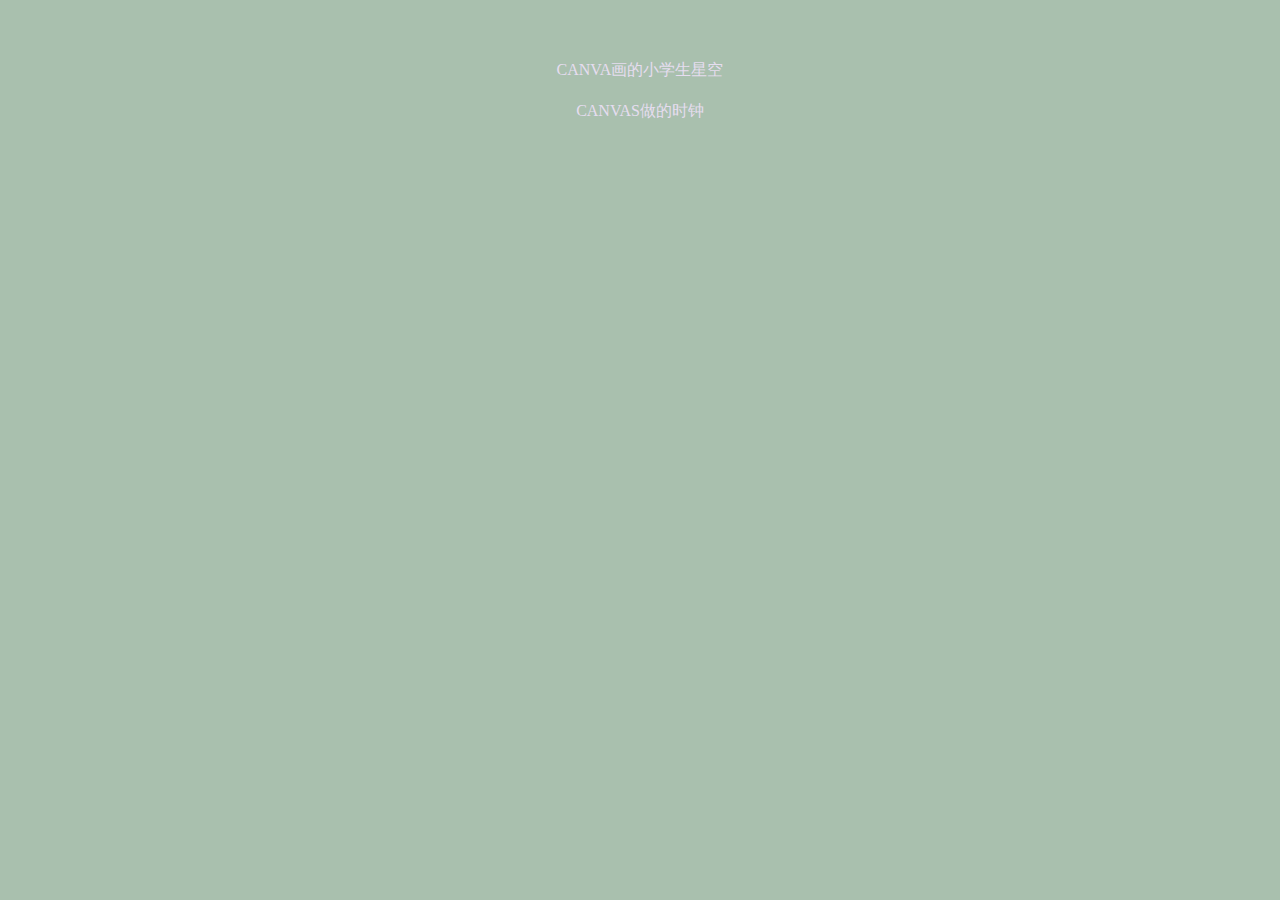
<file: index.html>
<!DOCTYPE html>
<html>
<head>
	<meta http-equiv="Content-Type" content="text/html;charset=utf-8" />
	<link rel="stylesheet" type="text/css" href="css/style.css">
	<title>阿 纸</title>
</head>
<body>
<div>
	<ul>
		<li><a href="project/starry sky.html">CANVA画的小学生星空</a></li>
		<li><a href="project/clock/clock.html">CANVAS做的时钟</a></li>
	</ul>
</div>



</body>
</html>
</file>
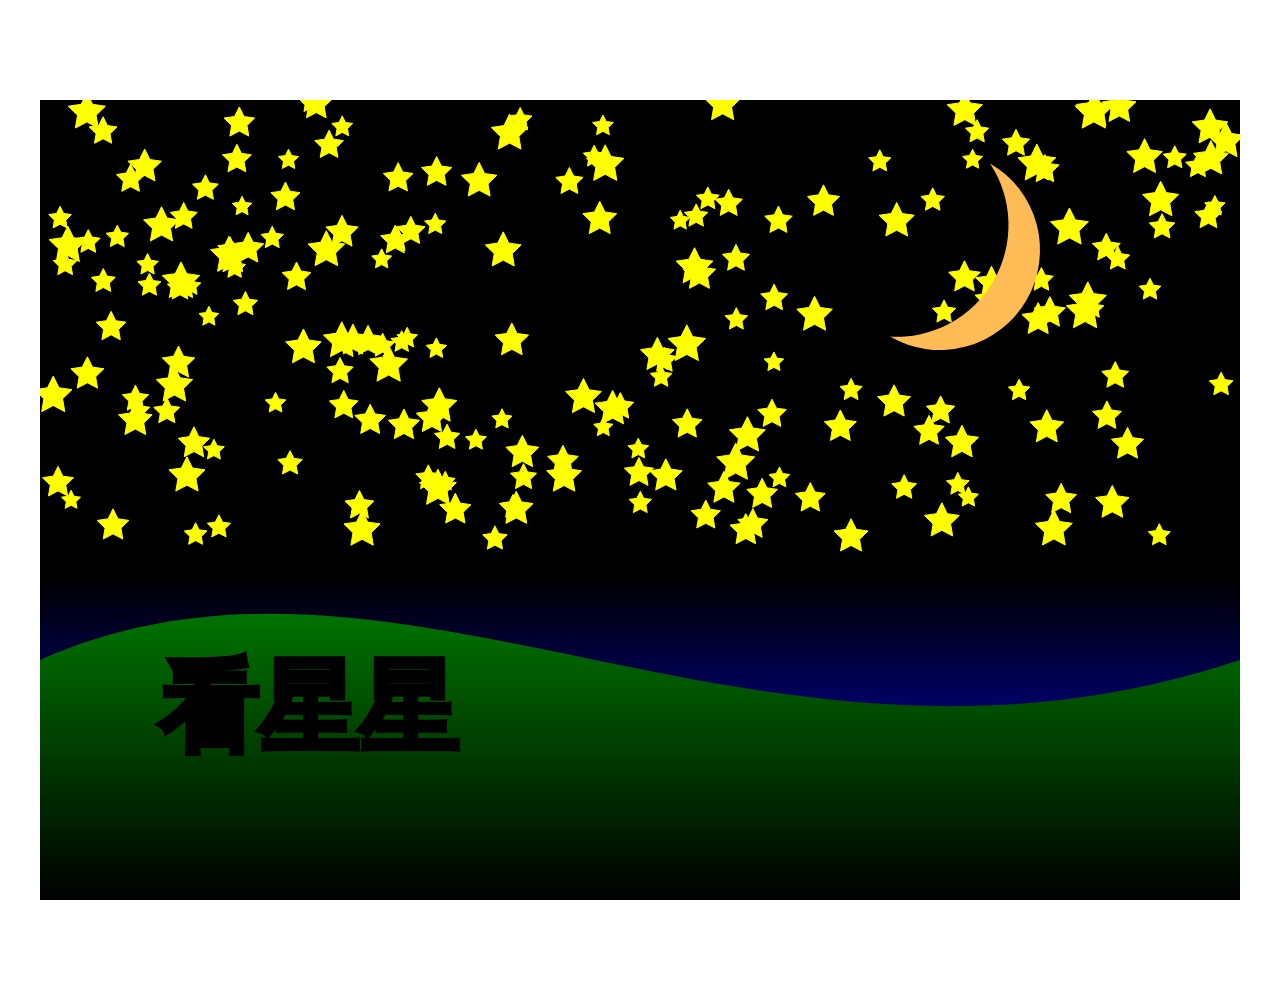
<file: project/starry sky.html>
<!DOCTYPE>
<html>
<head>
<meta http-equiv="Content-Type" content="text/html; charset=utf-8" />
<title></title>
<style type="text/css">
*{
	padding: 0px;
	margin: 0px;
}

#canvas{
	display: block;
	width: 1200px;
	height: 800px;
	margin: 100px auto;
}


</style>
</head>

<body>

<canvas id="canvas"></canvas>


<script type="text/javascript">
window.onload = function(){
	var canvas = document.getElementById('canvas');
	var context = canvas.getContext('2d');

	canvas.width = 1200;
	canvas.height = 800;

	var gra = context.createLinearGradient(canvas.width,canvas.height,canvas.width,canvas.height*0.6);
	gra.addColorStop(0.0,"blue");
	gra.addColorStop(1.0,"black");


	context.fillStyle = gra;
	context.fillRect(0,0,canvas.width,canvas.height);

	for(var i = 0; i < 200; i++)
	{
		var R = Math.random()*10+10;
		var newx = Math.random()*canvas.width ;
		var newy = Math.random()*canvas.height * 0.55;

		drawStar(newx,newy,R,R*0.5,context);
		
		/*context.translate(newx,newy);
		aStar(context);*/
	}

	fillMoon(context, 2, 900, 150, 100, 30);

	drawLand(context);

	context.save();
	context.strokeStyle = "black"
	context.lineWidth = 5;

	context.font="bold 100px '微软雅黑'";
	
	context.strokeText("看星星", canvas.width*0.1, canvas.height*0.8);

	context.restore();




		
	

/*	context.beginPath();

	for(var i = 0; i < 5; i++){
		context.lineTo(Math.cos((18+i*72)/180*Math.PI)*100 + 400, - Math.sin((18+i*72)/180*Math.PI)*100+400);
		context.lineTo(Math.cos((54+i*72)/180*Math.PI)*50+400, - Math.sin((54+i*72)/180*Math.PI)*50+400);
	}
	context.closePath();
	context.strokeStyle="red";
	context.stroke();
*/
}

function drawStar(x,y,R,r,cxt){
	cxt.beginPath();

	for(var i = 0; i < 5; i++){
		cxt.lineTo(Math.cos((18+i*72)/180*Math.PI)*R + x, - Math.sin((18+i*72)/180*Math.PI)*R + y);
		cxt.lineTo(Math.cos((54+i*72)/180*Math.PI)*r + x, - Math.sin((54+i*72)/180*Math.PI)*r + y);
		}
	cxt.closePath();

	cxt.strokeStyle = "yellow";
	cxt.fillStyle = "yellow"
	cxt.stroke();
	cxt.fill();

}

function aStar(cxt){
	cxt.beginPath();

	for(var i = 0; i < 5; i++){
		cxt.lineTo(Math.cos((18+i*72)/180*Math.PI)*10+10, - Math.sin((18+i*72)/180*Math.PI)*10+10);
		cxt.lineTo(Math.cos((54+i*72)/180*Math.PI)*5+10, - Math.sin((54+i*72)/180*Math.PI)*5+10);
		}
	cxt.closePath();

	cxt.strokeStyle = "yellow";
	cxt.fillStyle = "yellow"
	cxt.stroke();
	cxt.fill();
}

function dis(x0,y0,x1,y1){
	return Math.sqrt((x1-x0)*(x1-x0) +( y1-y0)*(y1-y0));
}

function fillMoon(cxt, d, x, y, R, rot,fillColor){
	cxt.save();
	cxt.translate(x, y);
	cxt.rotate(rot * Math.PI / 180);
	cxt.scale(R,R);
	pathMoon(cxt, d);
	cxt.fillStyle = fillColor || "#fb5";
	cxt.fill();
	cxt.restore();
}

function pathMoon( cxt, d ){
	cxt.beginPath();
	cxt.arc(0, 0, 1, 0.5*Math.PI, 1.5*Math.PI,true);
	cxt.moveTo(0,-1);
	cxt.arcTo(d, 0, 0, 1,dis(0, -1, d, 0) / d);
	cxt.closePath();
}

function drawLand(cxt){
	cxt.save();

	cxt.beginPath();
	cxt.moveTo(0,canvas.height*0.7);
	cxt.bezierCurveTo(canvas.width*0.3, canvas.height*0.5,canvas.width*0.6,canvas.height*0.9,canvas.width,canvas.height*0.7);
	cxt.lineTo(canvas.width,canvas.height);
	cxt.lineTo(0,canvas.height);
	cxt.closePath();

	var Agreen = cxt.createLinearGradient(0,canvas.height*0.6,0,canvas.height);
	Agreen.addColorStop(0.0,"green");
	Agreen.addColorStop(1.0,"black");
	cxt.fillStyle = Agreen;
	cxt.fill();
	cxt.restore();

	

}
</script>

</body>
</file>
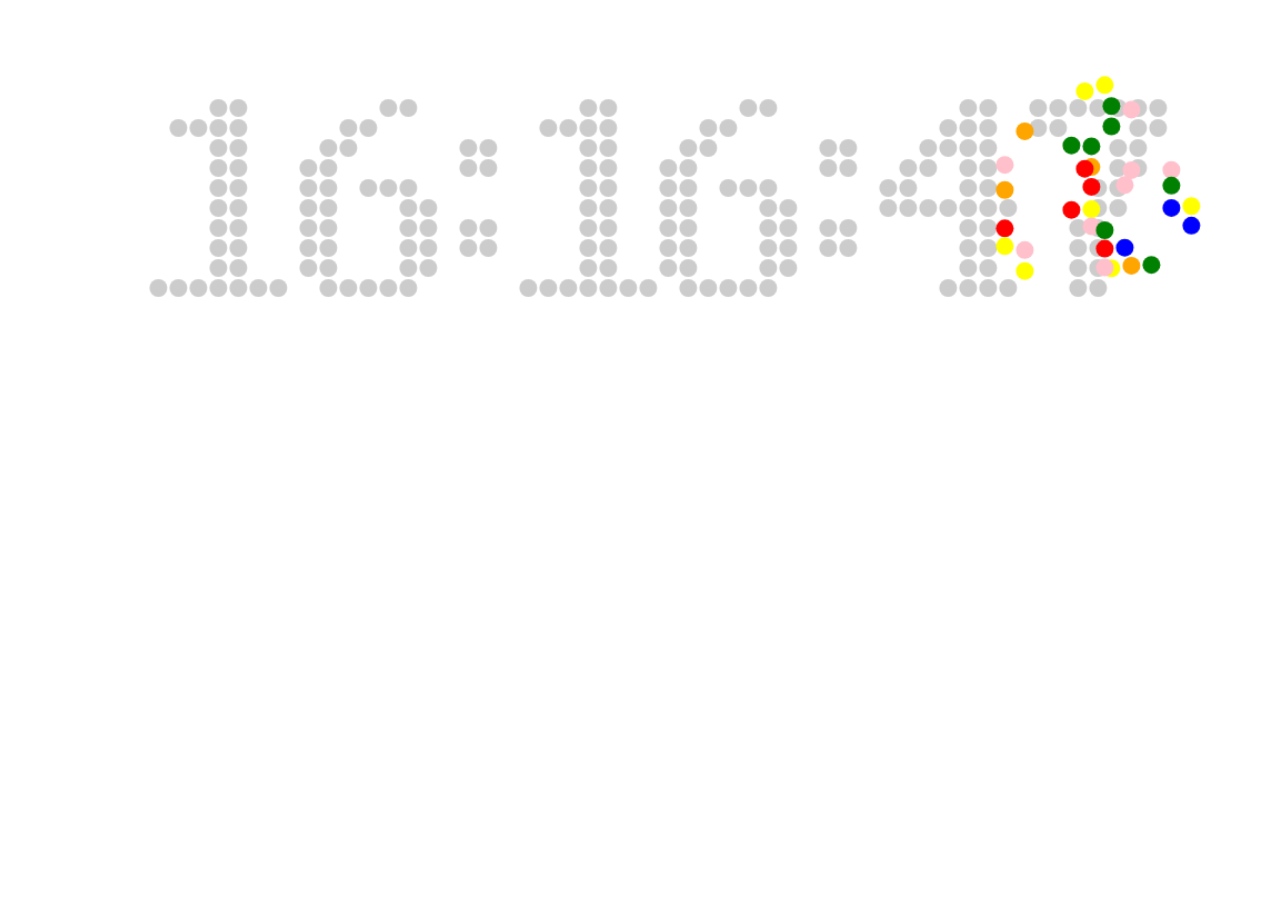
<file: project/clock/clock.html>
<!DOCTYPE html>
<html style="height:100%;">
<head>
	<meta charset="utf-8">
	<title>倒计时效果</title>
	<script type="text/javascript" src="js/digit.js"></script>
	<script type="text/javascript" src="js/script.js"></script>
</head>
<body style="height:100%;">
<canvas id="canvas" style="height:100%;"></canvas>

<script type="text/javascript">
	
</script>
</body>
</html>
</file>
<file: css/style.css>
*{
	padding: 0px;
	margin: 0px;
}

body{
	background-color: rgb(169,192,174);
}

a{
	text-decoration: none;
	color: rgb(230,221,240);
}

div{
	width: 100%;
	margin-top: 50px;
}

div ul{
	list-style: none;
}

div ul li{
	text-align: center;
	padding: 10px;
}
</file>
